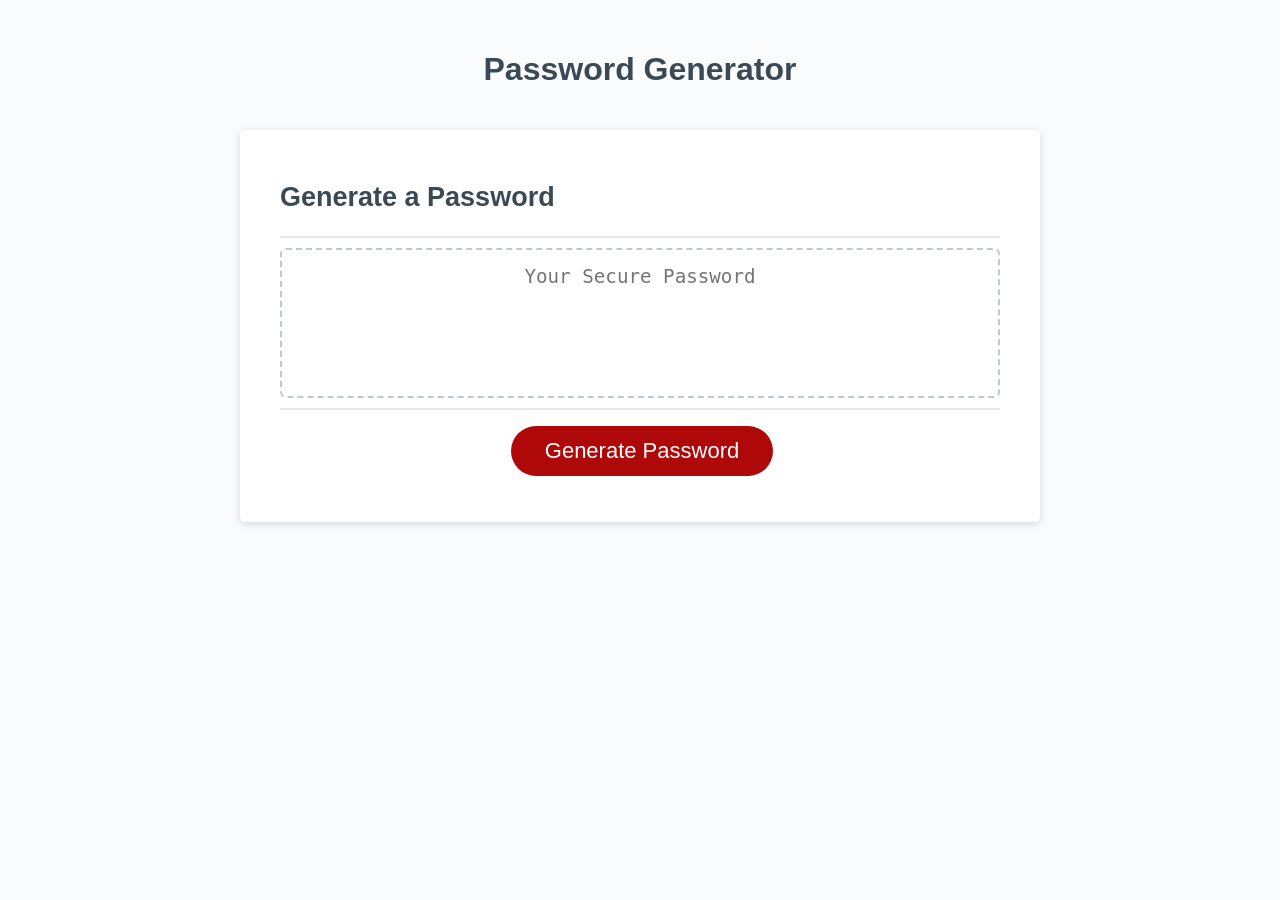
<file: index.html>
<!-- Jamie Carlstone
03-JAVASCRIPT
November 21, 2020  -->

<!DOCTYPE html>
<html lang="en">

<head>
  <meta charset="UTF-8" />
  <meta name="viewport" content="width=device-width, initial-scale=1.0" />
  <meta http-equiv="X-UA-Compatible" content="ie=edge" />
  <title>Password Generator</title>
  <!-- Link to style sheet -->
  <link rel="stylesheet" href="style.css" />
</head>
<!-- Body -->
<body>
  <div class="wrapper">
    <header>
      <h1>Password Generator</h1>
    </header>
    <div class="card">
      <div class="card-header">
        <h2>Generate a Password</h2>
      </div>
      <div class="card-body">
        <!-- After javascript runs, new password goes into card-body -->
        <textarea readonly id="password" placeholder="Your Secure Password" aria-label="Generated Password"></textarea>
      </div>
      <div class="card-footer">
        <!-- Button starts process to generate password -->
        <button id="generate" class="btn">Generate Password</button>
      </div>
    </div>
  </div>
  <!-- Link to javascript -->
  <script src="script.js"></script>
</body>

</html>
</file>
<file: style.css>
/* Jamie Carlstone
 03-JAVASCRIPT
 November 21, 2020 */

*,
*::before,
*::after {
  box-sizing: border-box;
}

html,
body,
.wrapper {
  height: 100%;
  margin: 0;
  padding: 0;
}

body {
  font-family: sans-serif;
  background-color: #f9fbfd;
}

.wrapper {
  padding-top: 30px;
  padding-left: 20px;
  padding-right: 20px;
}

header {
  text-align: center;
  padding: 20px;
  padding-top: 0px;
  color: hsl(206, 17%, 28%);
}

.card {
  background-color: hsl(0, 0%, 100%);
  border-radius: 5px;
  border-width: 1px;
  box-shadow: rgba(0, 0, 0, 0.15) 0px 2px 8px 0px;
  color: hsl(206, 17%, 28%);
  font-size: 18px;
  margin: 0 auto;
  max-width: 800px;
  padding: 30px 40px;
}

.card-header::after {
  content: " ";
  display: block;
  width: 100%;
  background: #e7e9eb;
  height: 2px;
}

.card-body {
  min-height: 100px;
}

.card-footer {
  text-align: center;
}

.card-footer::before {
  content: " ";
  display: block;
  width: 100%;
  background: #e7e9eb;
  height: 2px;
}

.card-footer::after {
  content: " ";
  display: block;
  clear: both;
}

.btn {
  border: none;
  background-color: hsl(360, 91%, 36%);
  border-radius: 25px;
  box-shadow: rgba(0, 0, 0, 0.1) 0px 1px 6px 0px rgba(0, 0, 0, 0.2) 0px 1px 1px
    0px;
  color: hsl(0, 0%, 100%);
  display: inline-block;
  font-size: 22px;
  line-height: 22px;
  margin: 16px 16px 16px 20px;
  padding: 14px 34px;
  text-align: center;
  cursor: pointer;
}

button[disabled] {
  cursor: default;
  background: #c0c7cf;
}

.float-right {
  float: right;
}

#password {
  -webkit-appearance: none;
  -moz-appearance: none;
  appearance: none;
  border: none;
  display: block;
  width: 100%;
  padding-top: 15px;
  padding-left: 15px;
  padding-right: 15px;
  padding-bottom: 85px;
  font-size: 1.2rem;
  text-align: center;
  margin-top: 10px;
  margin-bottom: 10px;
  border: 2px dashed #c0c7cf;
  border-radius: 6px;
  resize: none;
  overflow: hidden;
}

/* Responsible styles */

@media (max-width: 690px) {
  .btn {
    font-size: 1rem;
    margin: 16px 0px 0px 0px;
    padding: 10px 15px;
  }

  #password {
    font-size: 1rem;
  }
}

@media (max-width: 500px) {
  .btn {
    font-size: 0.8rem;
  }
}
</file>
